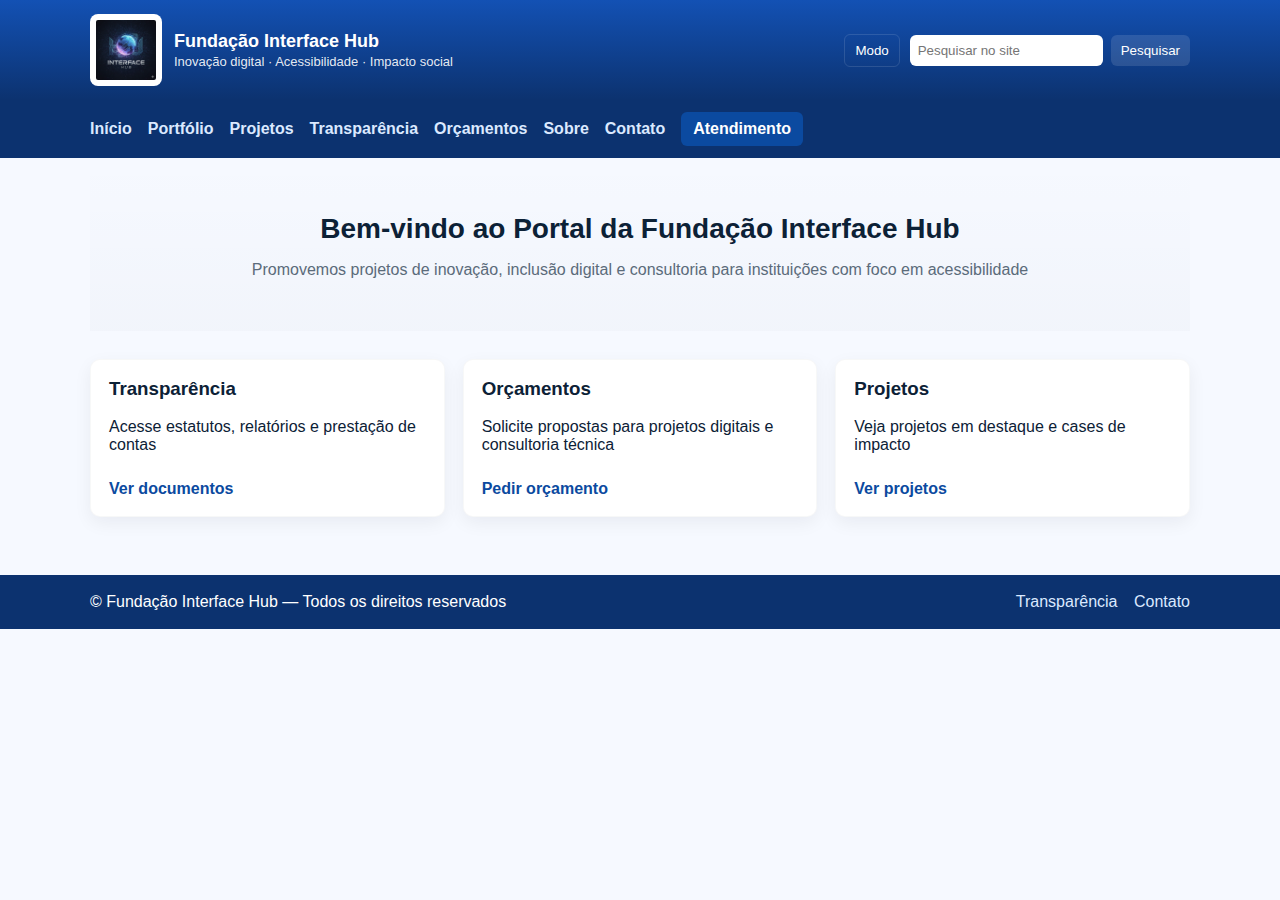
<file: index.html>
<!doctype html>
<html lang="pt-BR">
<head>
  <meta charset="utf-8">
  <meta name="viewport" content="width=device-width,initial-scale=1">
  <title>Fundação Interface Hub</title>
  <link rel="stylesheet" href="style.css">
  <script src="search.js" defer></script>
</head>
<body>

<header class="gov-header">
  <div class="container header-grid">
    <div class="brand">
      <img src="logo.png" alt="Interface Hub" class="logo">
      <div>
        <div class="org-name">Fundação Interface Hub</div>
        <div class="org-sub">Inovação digital · Acessibilidade · Impacto social</div>
      </div>
    </div>

    <div class="header-actions">
      <button id="toggleTheme" class="icon-btn" aria-label="Alternar tema">Modo</button>
      <div class="search-inline">
        <input id="campoBusca" aria-label="Pesquisar no site" placeholder="Pesquisar no site">
        <button onclick="pesquisar()" aria-label="Pesquisar">Pesquisar</button>
      </div>
    </div>
  </div>
</header>

<nav class="main-nav">
  <div class="container nav-grid">
    <a href="index.html">Início</a>
    <a href="portfolio.html">Portfólio</a>
    <a href="projects.html">Projetos</a>
    <a href="transparencia.html">Transparência</a>
    <a href="orcamentos.html">Orçamentos</a>
    <a href="about.html">Sobre</a>
    <a href="contact.html">Contato</a>
    <a href="chatbot.html" class="cta">Atendimento</a>
  </div>
</nav>

<main>
  <section class="hero container">
    <h1>Bem-vindo ao Portal da Fundação Interface Hub</h1>
    <p>Promovemos projetos de inovação, inclusão digital e consultoria para instituições com foco em acessibilidade</p>
  </section>

  <section class="panels container">
    <article class="panel">
      <h3>Transparência</h3>
      <p>Acesse estatutos, relatórios e prestação de contas</p>
      <a href="transparencia.html" class="link">Ver documentos</a>
    </article>

    <article class="panel">
      <h3>Orçamentos</h3>
      <p>Solicite propostas para projetos digitais e consultoria técnica</p>
      <a href="orcamentos.html" class="link">Pedir orçamento</a>
    </article>

    <article class="panel">
      <h3>Projetos</h3>
      <p>Veja projetos em destaque e cases de impacto</p>
      <a href="projects.html" class="link">Ver projetos</a>
    </article>
  </section>
</main>

<footer class="gov-footer">
  <div class="container footer-grid">
    <div>© Fundação Interface Hub — Todos os direitos reservados</div>
    <div class="footer-links">
      <a href="transparencia.html">Transparência</a>
      <a href="contact.html">Contato</a>
    </div>
  </div>
</footer>

<!-- VLibras -->
<div vw class="enabled"></div>
<script src="https://vlibras.gov.br/app/vlibras-plugin.js"></script>
<script>new window.VLibras.Widget('https://vlibras.gov.br/app')</script>

<script>
  // theme toggle (persist)
  const btn = document.getElementById('toggleTheme');
  const root = document.documentElement;
  const saved = localStorage.getItem('theme') || 'light';
  if(saved === 'dark') root.setAttribute('data-theme','dark');
  btn.addEventListener('click', ()=> {
    const cur = root.getAttribute('data-theme') === 'dark' ? 'light' : 'dark';
    root.setAttribute('data-theme', cur === 'dark' ? 'dark' : '');
    localStorage.setItem('theme', cur);
  });
</script>

</body>
</html>
</file>
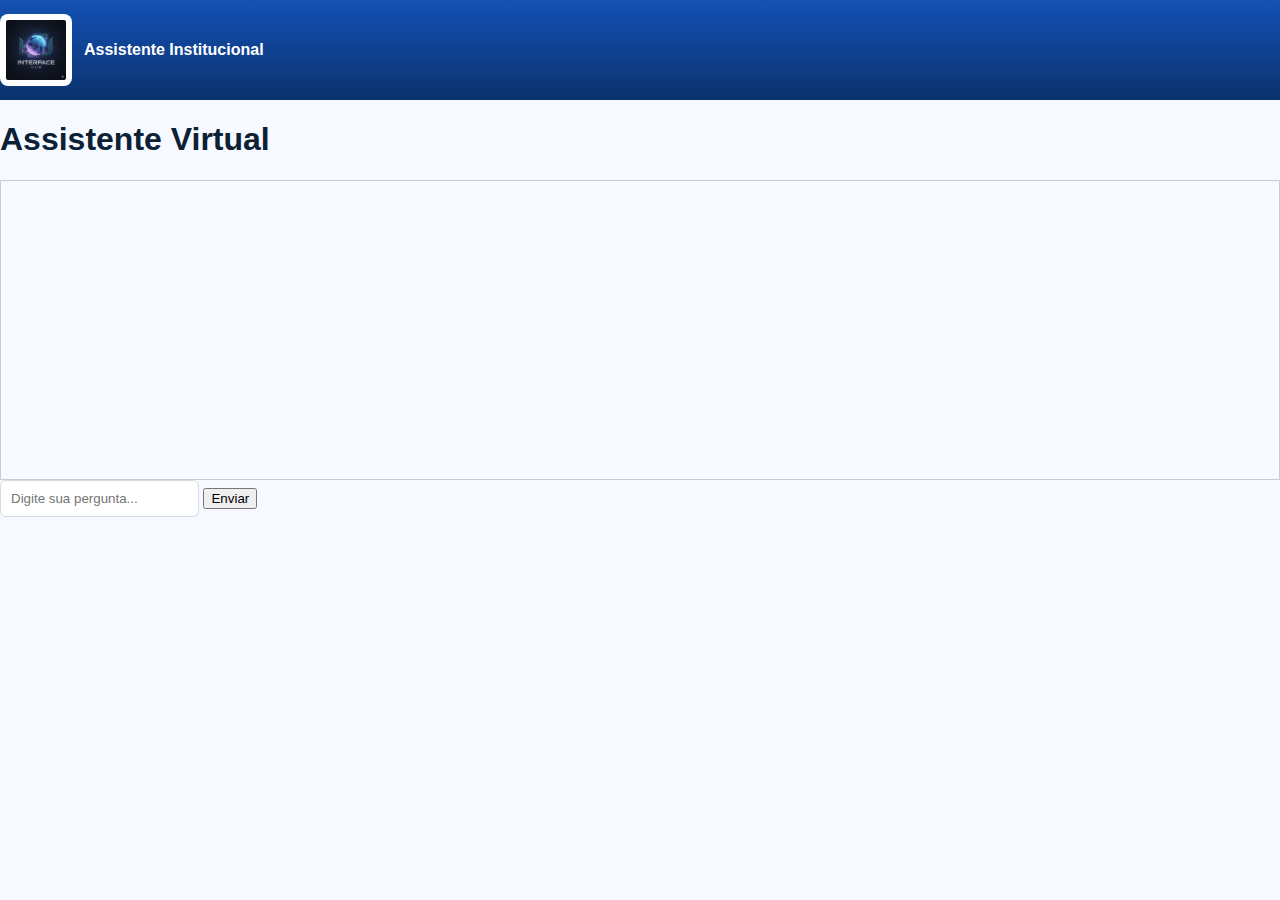
<file: chatbot.html>
<!doctype html>
<html lang="pt-BR">
<head>
<meta charset="utf-8">
<title>Chatbot — Interface Hub</title>
<link rel="stylesheet" href="style.css">
</head>

<body>
<header class="gov-header">
  <div class="brand">
    <img src="logo.png" class="logo">
    <div class="brand-text"><strong>Assistente Institucional</strong></div>
  </div>
</header>

<main>
  <h1>Assistente Virtual</h1>

  <div id="chat-area">
    <div id="chatbot-messages" style="border:1px solid #ccc;padding:10px;height:300px;overflow:auto"></div>

    <input id="chat-input" placeholder="Digite sua pergunta..." aria-label="Digite aqui">
    <button id="chat-send">Enviar</button>
  </div>
</main>

<script>
document.getElementById('chat-send').addEventListener('click', async ()=>{
  const text = document.getElementById('chat-input').value.trim();
  if(!text) return;

  const box = document.getElementById('chatbot-messages');
  const u = document.createElement('div');
  u.textContent = 'Você: ' + text;
  u.style.textAlign = 'right';
  box.appendChild(u);

  document.getElementById('chat-input').value='';

  try{
    const res = await fetch('/api/chat', {
      method:'POST',
      headers:{'Content-Type':'application/json'},
      body:JSON.stringify({message:text})
    });

    const data = await res.json();

    const b = document.createElement('div');
    b.textContent = 'Assistente: ' + data.reply;
    b.style.background = '#eef6ff';
    b.style.marginTop = '6px';
    b.style.padding = '6px';
    box.appendChild(b);

    box.scrollTop = box.scrollHeight;
  }
  catch(e){
    const err = document.createElement('div');
    err.textContent = 'Erro ao conectar ao servidor';
    err.style.color = 'red';
    box.appendChild(err);
  }
});
</script>

</body>
</html>
</file>
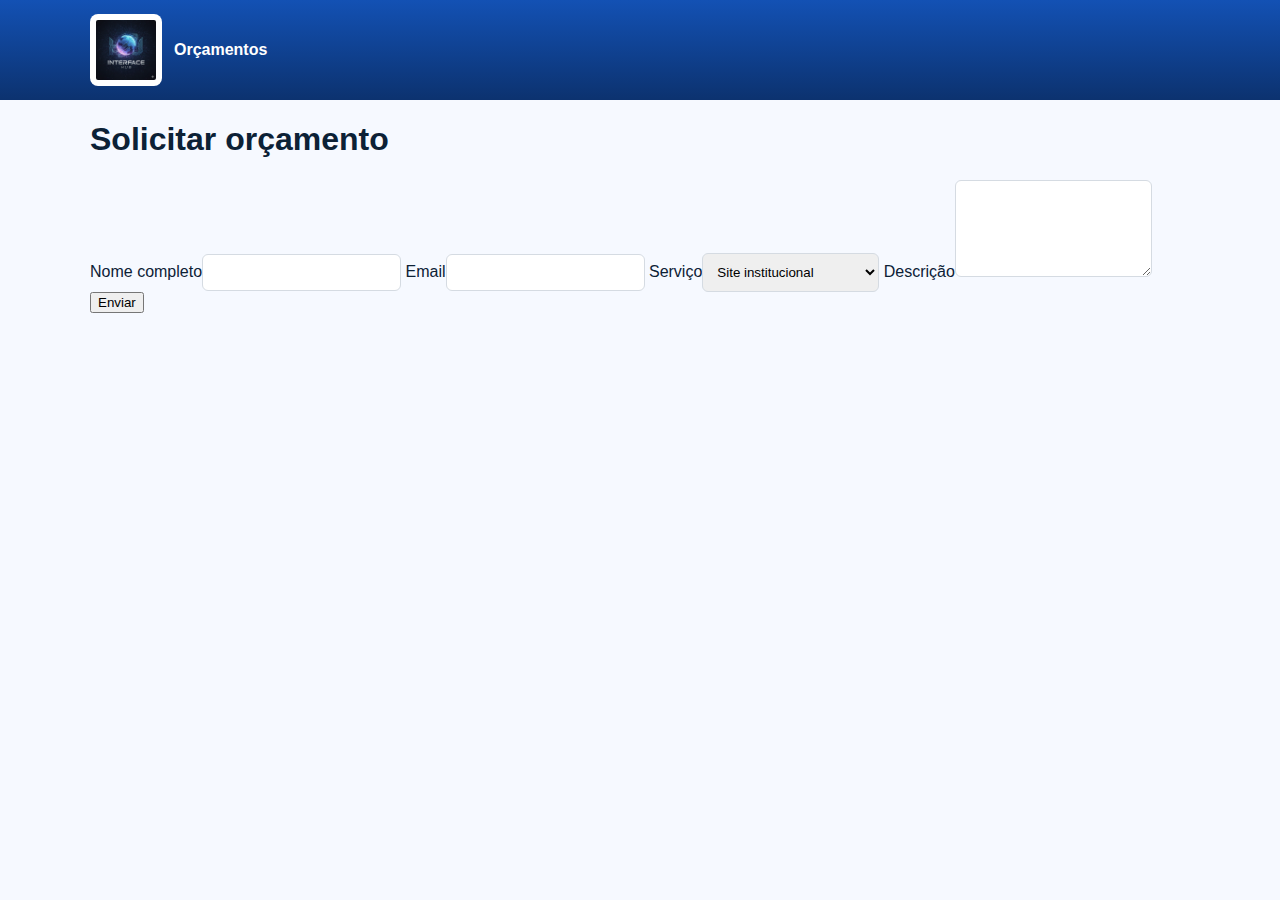
<file: orcamentos.html>
<!doctype html><html lang="pt-BR"><head><meta charset="utf-8"><title>Orçamentos</title><link rel="stylesheet" href="style.css"></head><body>
<header class="gov-header"><div class="container brand"><img src="logo.png" class="logo"><div class="brand-text"><strong>Orçamentos</strong></div></div></header>
<main class="container"><h1>Solicitar orçamento</h1>
<form id="orc-form" method="post" action="/api/chat">
  <label>Nome completo<input name="nome" required></label>
  <label>Email<input type="email" name="email" required></label>
  <label>Serviço<select name="servico"><option>Site institucional</option><option>Plataforma web</option><option>Sistema administrativo</option></select></label>
  <label>Descrição<textarea name="mensagem" rows="5" required></textarea></label>
  <div class="form-actions"><button type="submit">Enviar</button></div>
</form></main></body></html>
</file>
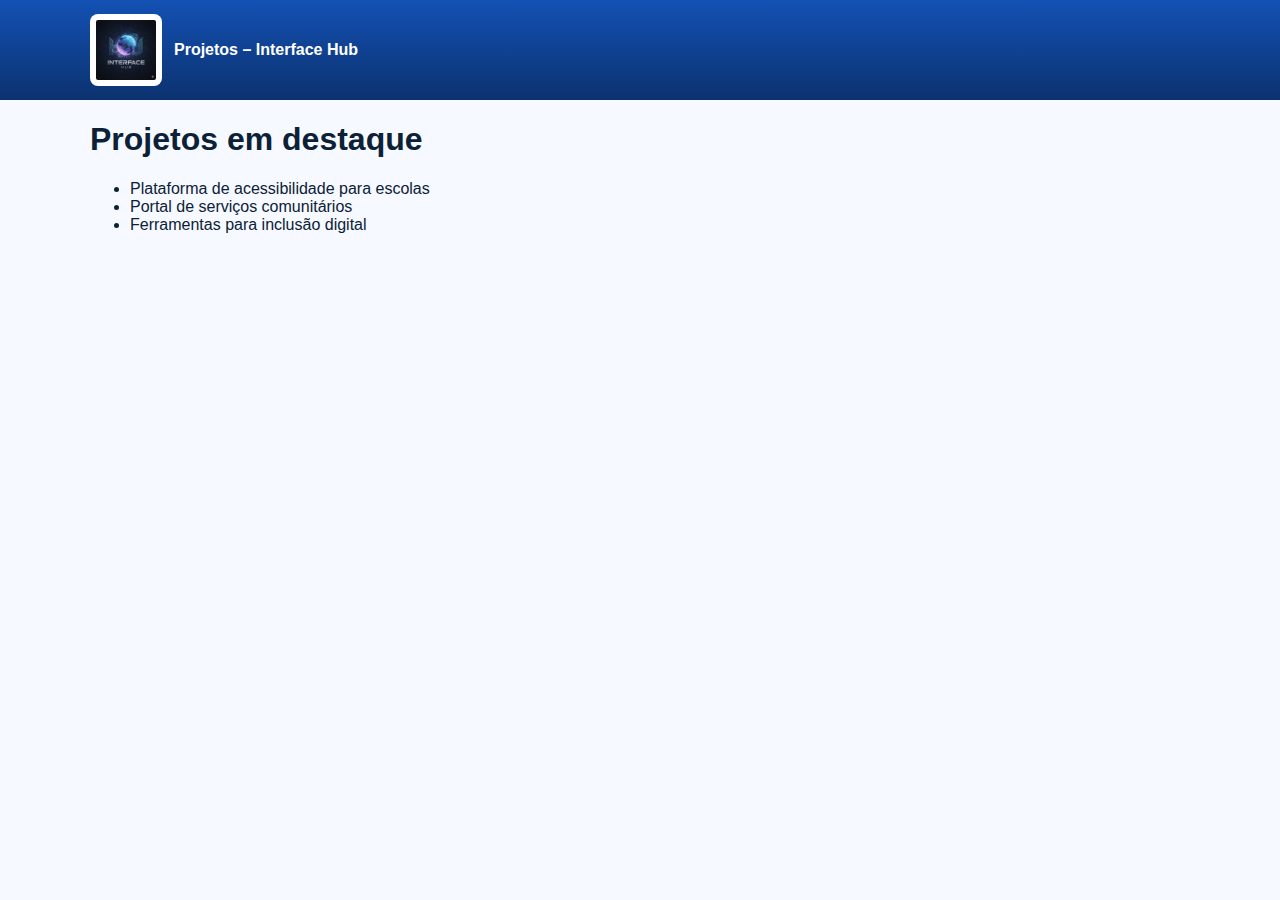
<file: projects.html>
<!doctype html><html lang="pt-BR"><head><meta charset="utf-8"><title>Projetos</title><link rel="stylesheet" href="style.css"></head><body>
<header class="gov-header"><div class="container brand"><img src="logo.png" class="logo"><div class="brand-text"><strong>Projetos – Interface Hub</strong></div></div></header>
<main class="container"><h1>Projetos em destaque</h1><ul><li>Plataforma de acessibilidade para escolas</li><li>Portal de serviços comunitários</li><li>Ferramentas para inclusão digital</li></ul></main></body></html>
</file>
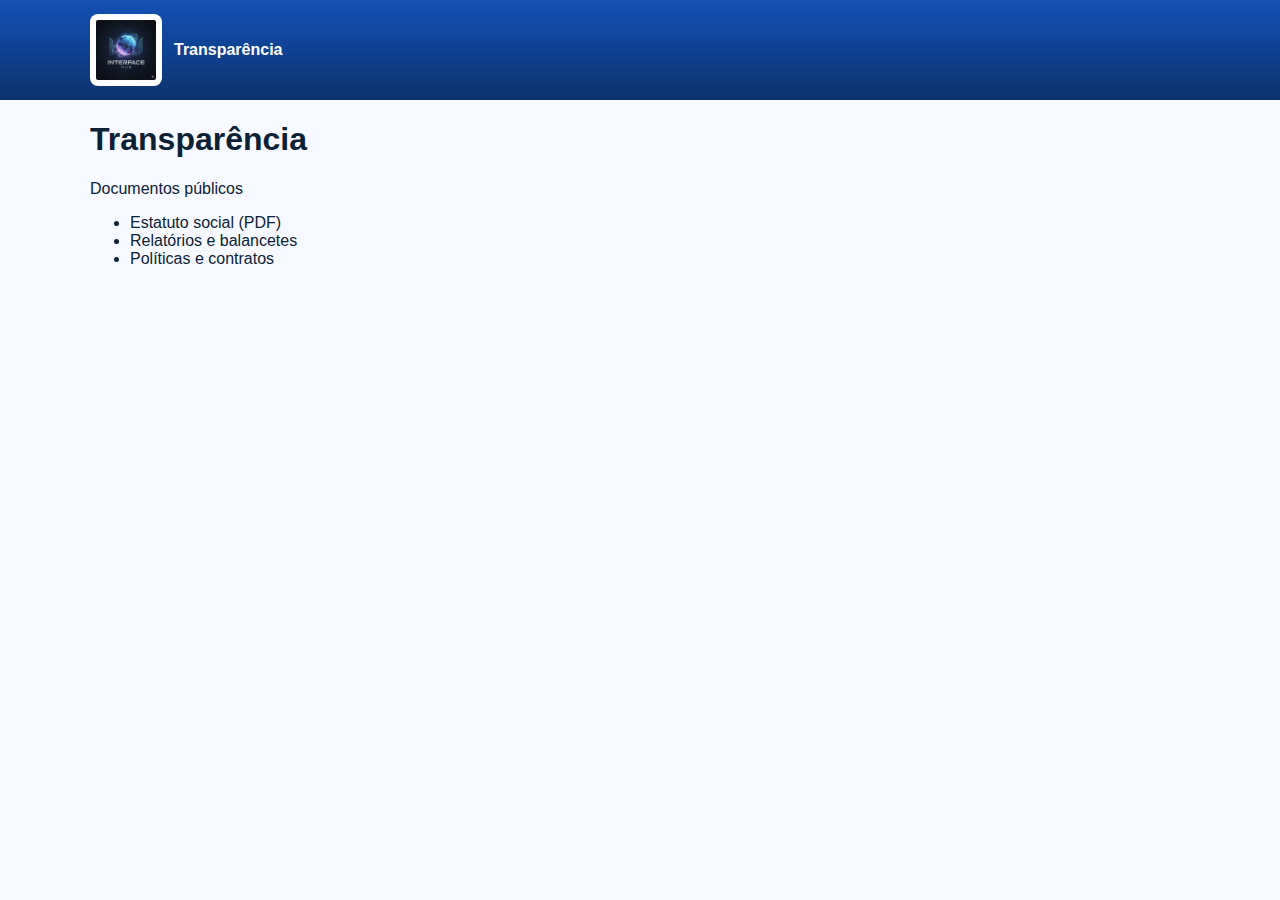
<file: transparencia.html>
<!doctype html><html lang="pt-BR"><head><meta charset="utf-8"><title>Transparência</title><link rel="stylesheet" href="style.css"></head><body>
<header class="gov-header"><div class="container brand"><img src="logo.png" class="logo"><div class="brand-text"><strong>Transparência</strong></div></div></header>
<main class="container"><h1>Transparência</h1><p>Documentos públicos</p><ul><li>Estatuto social (PDF)</li><li>Relatórios e balancetes</li><li>Políticas e contratos</li></ul></main></body></html>
</file>
<file: style.css>
:root{
  --gov-blue:#1351b4;
  --gov-dark:#0c326f;
  --bg:#f6f9ff;
  --text:#0c2136;
  --muted:#5b6b7a;
  --card:#ffffff;
  --accent:#0b4aa0;
}
[data-theme="dark"]{
  --bg:#0b1220;
  --text:#e6eef7;
  --muted:#aebdce;
  --card:#0b1624;
  --accent:#3ca0ff;
}
*{box-sizing:border-box}
html,body{height:100%;margin:0;font-family:Inter,Arial,Helvetica,sans-serif;background:var(--bg);color:var(--text);-webkit-font-smoothing:antialiased}
.container{width:94%;max-width:1100px;margin:0 auto}
/* Header */
.gov-header{background:linear-gradient(180deg,var(--gov-blue),var(--gov-dark));padding:14px 0;color:#fff}
.header-grid{display:flex;align-items:center;justify-content:space-between;gap:12px}
.brand{display:flex;align-items:center;gap:12px}
.logo{width:72px;height:72px;object-fit:cover;border-radius:8px;background:#fff;padding:6px}
.org-name{font-weight:700;font-size:18px}
.org-sub{font-size:13px;color:rgba(255,255,255,0.9);margin-top:2px}

/* header actions */
.header-actions{display:flex;align-items:center;gap:10px}
.icon-btn{background:transparent;border:1px solid rgba(255,255,255,0.12);color:#fff;padding:8px 10px;border-radius:6px;cursor:pointer}
.search-inline{display:flex;align-items:center;gap:8px}
.search-inline input{padding:8px;border-radius:6px;border:none;min-width:180px}
.search-inline button{padding:8px 10px;border-radius:6px;border:none;background:rgba(255,255,255,0.12);color:#fff}

/* NAV */
.main-nav{background:var(--gov-dark)}
.nav-grid{display:flex;flex-wrap:wrap;gap:16px;align-items:center;padding:12px 0}
.main-nav a{color:#dbe9ff;text-decoration:none;font-weight:700}
.main-nav a.cta{background:var(--accent);padding:8px 12px;border-radius:6px;color:#fff}

/* HERO */
.hero{padding:36px 0;text-align:center;background:linear-gradient(180deg,transparent,rgba(10,30,60,0.02))}
.hero h1{font-size:28px;margin-bottom:8px}
.hero p{color:var(--muted)}

/* PANELS */
.panels{display:grid;grid-template-columns:repeat(3,1fr);gap:18px;padding:28px 0}
.panel{background:var(--card);padding:18px;border-radius:10px;box-shadow:0 6px 18px rgba(4,14,40,0.06);border:1px solid rgba(8,20,40,0.03)}
.panel h3{margin-top:0}
.link{display:inline-block;margin-top:10px;color:var(--accent);text-decoration:none;font-weight:700}

/* FOOTER */
.gov-footer{background:var(--gov-dark);color:#fff;padding:18px 0;margin-top:30px}
.footer-grid{display:flex;justify-content:space-between;align-items:center;gap:12px}
.footer-links a{color:#dbe9ff;margin-left:12px;text-decoration:none}

/* chatbot iframe container */
.chatbot-frame{width:100%;height:480px;border:none;border-radius:8px}

/* forms and inputs */
input,textarea,select{font-family:inherit;border:1px solid #d5dbe2;padding:10px;border-radius:6px}
button{cursor:pointer}

/* responsive */
@media (max-width:900px){
  .panels{grid-template-columns:repeat(2,1fr)}
  .header-grid{flex-direction:column;align-items:flex-start}
  .search-inline input{min-width:140px}
  .footer-grid{flex-direction:column;align-items:flex-start}
}
@media (max-width:600px){
  .panels{grid-template-columns:1fr}
  .nav-grid{justify-content:center}
  .hero h1{font-size:20px}
  .search-inline{display:none}
  .logo{width:54px;height:54px}
  .brand{gap:8px}
}
</file>
